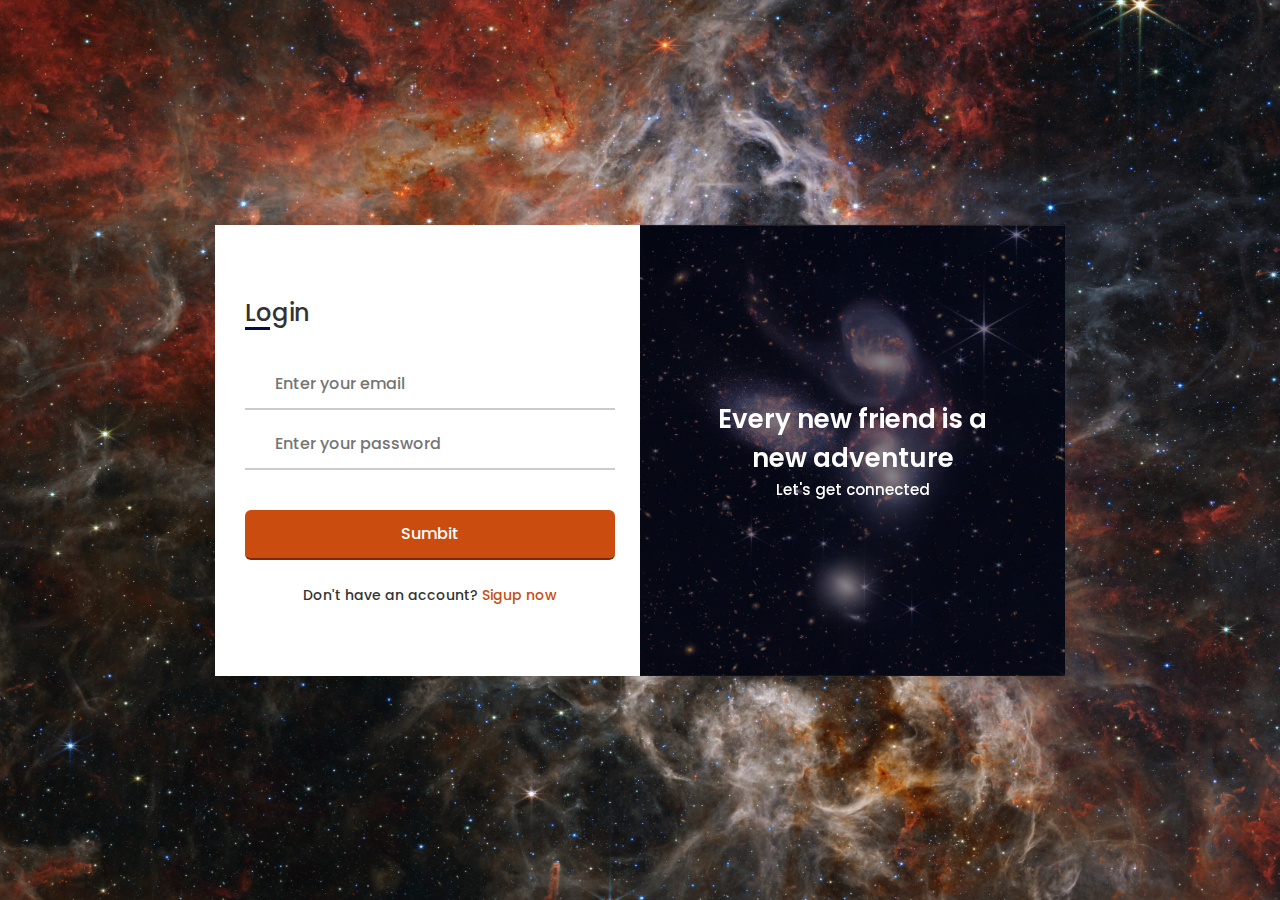
<file: HTML/index.html>
<!DOCTYPE html>
<html>
    <head>
        <title>Astronomy</title>
        <meta charset="utf-8">
        <link rel="stylesheet" href="../CSS/login.css">
    </head>
    <body>
        <div class="container">
            <input type="checkbox" id="flip">
            <div class="cover">
                <div class="front">
                    <img src="../Resources/JamesWebb/weic2208a.jpg" alt="">
                    <div class="text">
                        <span class="text-1">Every new friend is a <br> new adventure</span>
                        <span class="text-2">Let's get connected</span>
                    </div>
                </div>
                <div class="back">
                    <img class="backImg" src="../Resources/JamesWebb/weic2208a.jpg" alt="">
                    <div class="text">
                        <span class="text-1">Complete miles of journey <br> with one step</span>
                        <span class="text-2">Let's get started</span>
                    </div>
                </div>
            </div>
            <div class="forms">
                <div class="form-content">
                  <div class="login-form">
                    <div class="title">Login</div>
                  <form action="#" onsubmit="return false">
                    <div class="input-boxes">
                      <div class="input-box">
                        <i class="fas fa-envelope"></i>
                        <input id="loginEmail" type="email" placeholder="Enter your email" required>
                      </div>
                      <div class="input-box">
                        <i class="fas fa-lock"></i>
                        <input id="loginPassword" type="password" placeholder="Enter your password" required>
                      </div>
                      <!-- <div class="text"><a href="#">Forgot password?</a></div> -->
                      <div class="button input-box">
                        <input type="submit" value="Sumbit" onclick="loginAndRedirect()">
                      </div>
                      <div class="text sign-up-text">Don't have an account? <label for="flip">Sigup now</label></div>
                    </div>
                </form>
              </div>
                <div class="signup-form">
                    <div class="title">Signup</div>
                        <form action="#" onsubmit="return false">
                            <div class="input-boxes">
                                <div class="input-box">
                                    <i class="fas fa-user"></i>
                                    <input id="regUsername" type="text" placeholder="Enter your name" required>
                                </div>
                                <div class="input-box">
                                    <i class="fas fa-envelope"></i>
                                    <input id="regEmail" type="email" placeholder="Enter your email" required>
                                </div>
                                <div class="input-box">
                                    <i class="fas fa-lock"></i>
                                    <input id="regPassword" type="password" placeholder="Enter your password" required>
                                </div>
                                <div class="button input-box">
                                    <input type="submit" value="Sumbit" onclick="registerAndRedirect()">
                                </div>
                                <div class="text sign-up-text">Already have an account? <label for="flip">Login now</label></div>
                            </div>
                        </form>
                    </div>
                </div>
            </div>
        </div>
        <script src="../JS/telescopes.js"></script>
    </body>
</html>
</file>
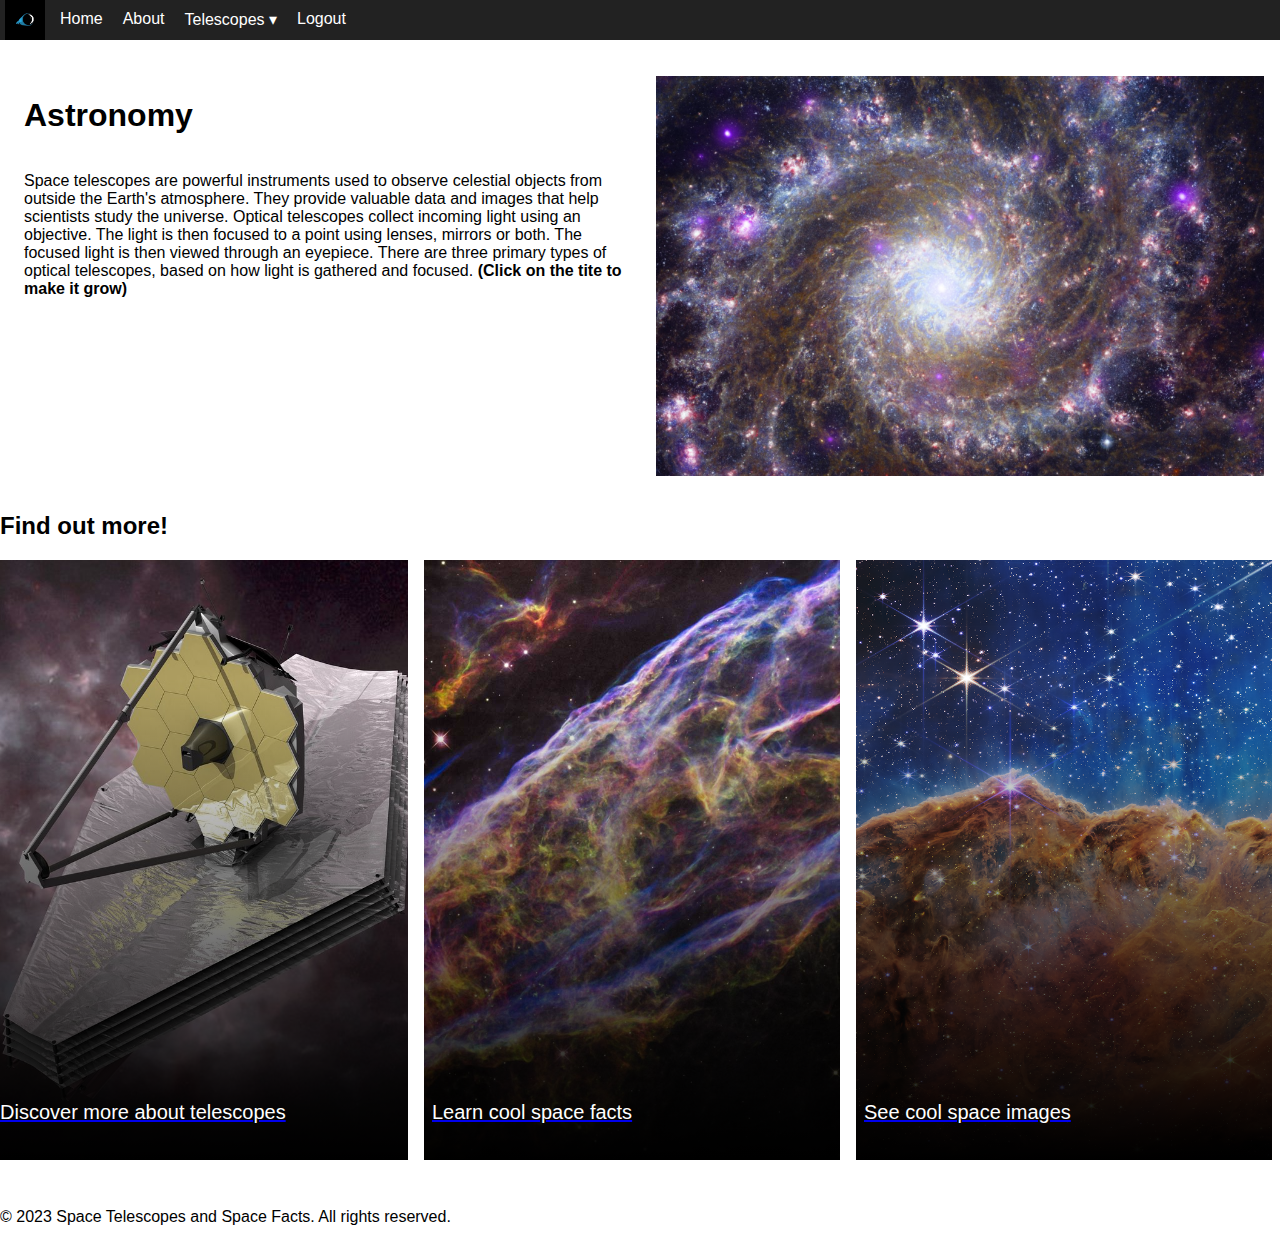
<file: HTML/about.html>
<!DOCTYPE html>
<html>
    <head>
        <title>Astronomy</title>
        <meta charset="utf-8">
        <link rel="stylesheet" href="../CSS/nav_bar.css">
        <!-- <link rel="stylesheet" href="../CSS/about.css"> -->
    </head>
    <body class="about">
        <header class="menu">
            <ul>
                <div class="logo"></div>
                <li><a href="home.html">Home</a></li>
                <li><a href="about.html">About</a></li>
                <li>
                    <a href="telescopes.html">Telescopes ▾</a>
                    <ul>
                        <li><a href="hubble.html">Hubble Space Telescope</a></li>
                        <li>
                            <a href="james.html">James Webb Space Telescope ▾</a>
                            <ul>
                                <li><a href="media.html">Media</a></li>
                                <li><a href="videos.html">Videos</a></li>
                            </ul>
                        </li>
                        <li><a href="facts.html">Facts</a></li>
                    </ul>
                </li>
                <li><a href="index.html">Logout</a></li>
            </ul>
        </header>
        <br>
        <br>
        <section>

            <div class="grid-row2">
                <div class="head">
                    <h1 id="fontBig" onclick="makeTextBig()">Astronomy</h1>
                    <p>Space telescopes are powerful instruments used to observe celestial objects from outside the Earth's atmosphere. 
                        They provide valuable data and images that help scientists study the universe.
                        Optical telescopes collect incoming light using an objective. The light is then focused to a point using lenses, 
                        mirrors or both. The focused light is then viewed through an eyepiece. There are three primary types of optical telescopes, 
                        based on how light is gathered and focused. <b>(Click on the tite to make it grow)</b>
                    </p>
                </div>
                <div class="imageDiv"></div>
            </div>


            <h2>Find out more!</h2>

            <div class="grid-row">
                <a href="telescopes.html">
                    <div class="imageCard1">
                        <div class="text">
                            <p>Discover more about telescopes</p>
                        </div>
                    </div>
                </a>
                <a href="facts.html">
                    <div class="imageCard2">
                        <div class="text">
                            <p>Learn cool space facts</p>
                        </div>
                    </div>
                </a>
                <a href="media.html">
                    <div class="imageCard3">
                        <div class="text">
                            <p>See cool space images</p>
                        </div>
                    </div>
                </a>
            </div>
        </section>
        <footer>
            <p>&copy; 2023 Space Telescopes and Space Facts. All rights reserved.</p>
        </footer>
        <script src="../JS/telescopes.js"></script>
    </body>
</html>
</file>
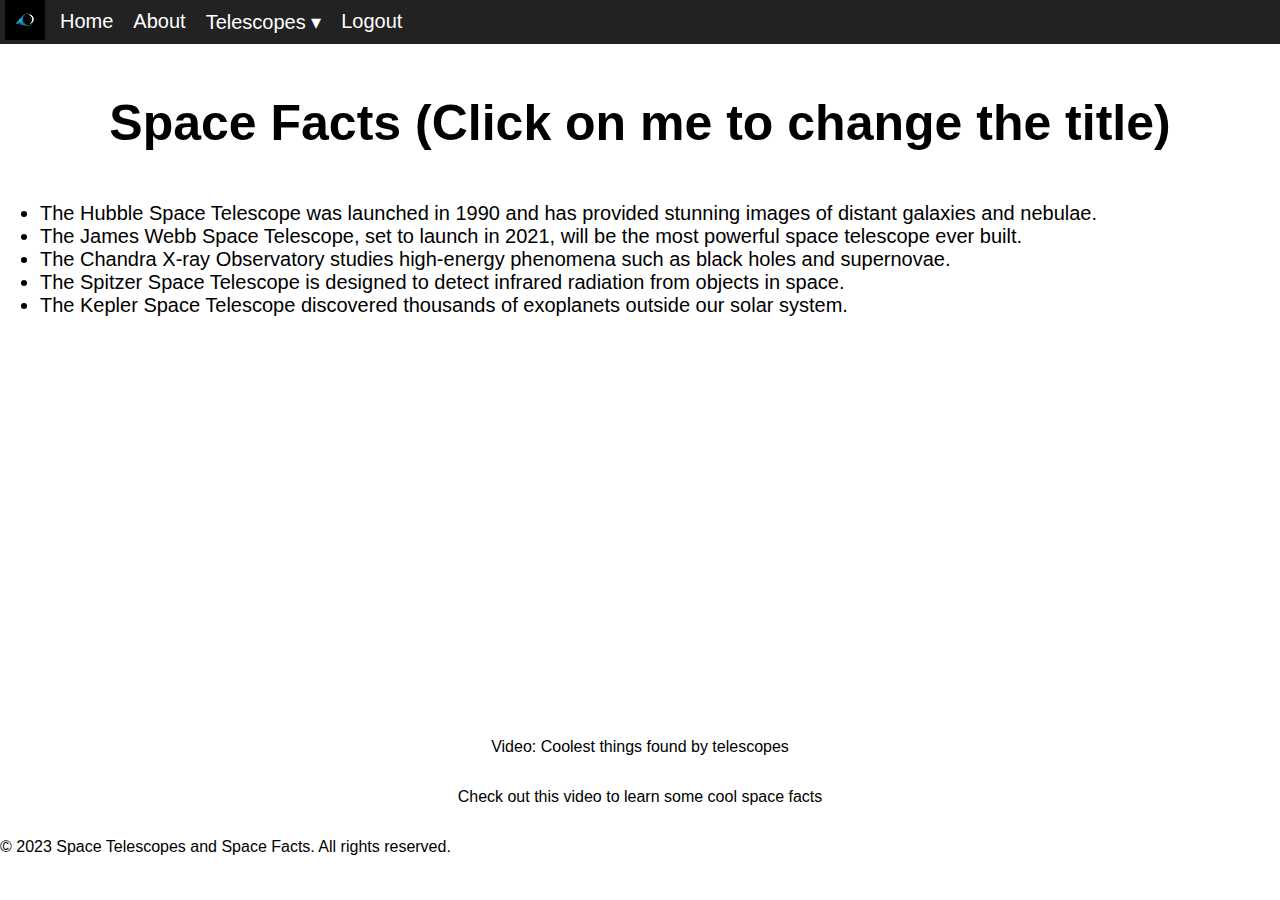
<file: HTML/facts.html>
<!DOCTYPE html>
<html>
    <head>
        <title>Astronomy</title>
        <meta charset="utf-8">
        <link rel="stylesheet" href="../CSS/nav_bar.css">
    </head>
    <body class="facts">
        <header class="menu">
            <ul>
                <div class="logo"></div>
                <li><a href="home.html">Home</a></li>
                <li><a href="about.html">About</a></li>
                <li>
                    <a href="telescopes.html">Telescopes ▾</a>
                    <ul>
                        <li><a href="hubble.html">Hubble Space Telescope</a></li>
                        <li>
                            <a href="james.html">James Webb Space Telescope ▾</a>
                            <ul>
                                <li><a href="media.html">Media</a></li>
                                <li><a href="videos.html">Videos</a></li>
                            </ul>
                        </li>
                        <li><a href="facts.html">Facts</a></li>
                    </ul>
                </li>
                <li><a href="index.html">Logout</a></li>
            </ul>
        </header>
        <section>
            <h2 id="contentChange" onclick="changeContent()">Space Facts (Click on me to change the title)</h2>
            <ul>
                <li>The Hubble Space Telescope was launched in 1990 and has provided stunning images of distant galaxies and nebulae.</li>
                <li>The James Webb Space Telescope, set to launch in 2021, will be the most powerful space telescope ever built.</li>
                <li>The Chandra X-ray Observatory studies high-energy phenomena such as black holes and supernovae.</li>
                <li>The Spitzer Space Telescope is designed to detect infrared radiation from objects in space.</li>
                <li>The Kepler Space Telescope discovered thousands of exoplanets outside our solar system.</li>
            </ul>
        </section>
        <div class="videoPlayer">
            <iframe width="560" height="315" src="https://www.youtube.com/embed/IOAJtfYFmLw?si=laSUnl-EDcq99cwR" title="YouTube video player" 
            frameborder="0" allow="accelerometer; autoplay; clipboard-write; encrypted-media; gyroscope; picture-in-picture; web-share" 
            allowfullscreen>
            </iframe>
            <p>Video: Coolest things found by telescopes</p>
            <p>Check out this video to learn some cool space facts</p>
        </div>
        <footer>
            <p>&copy; 2023 Space Telescopes and Space Facts. All rights reserved.</p>
        </footer>
        <script src="../JS/telescopes.js"></script>
    </body>
</html>
</file>
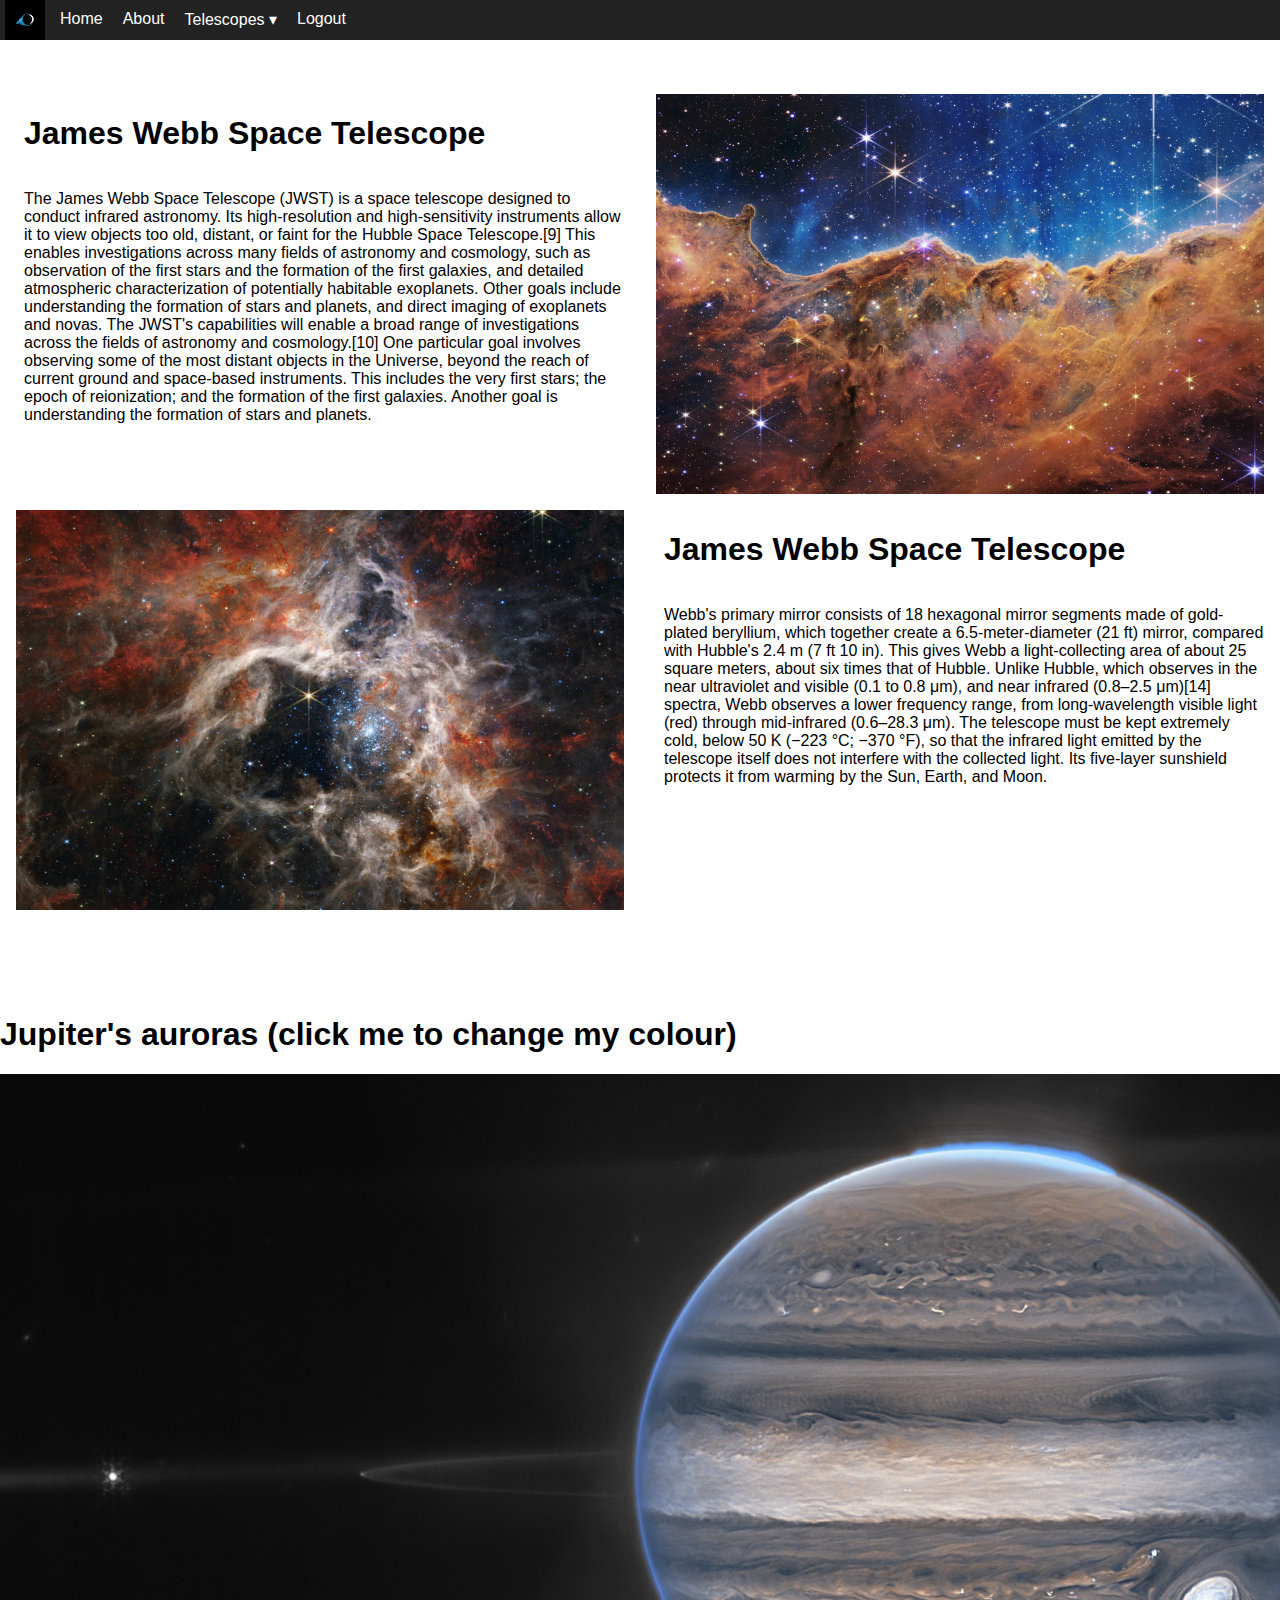
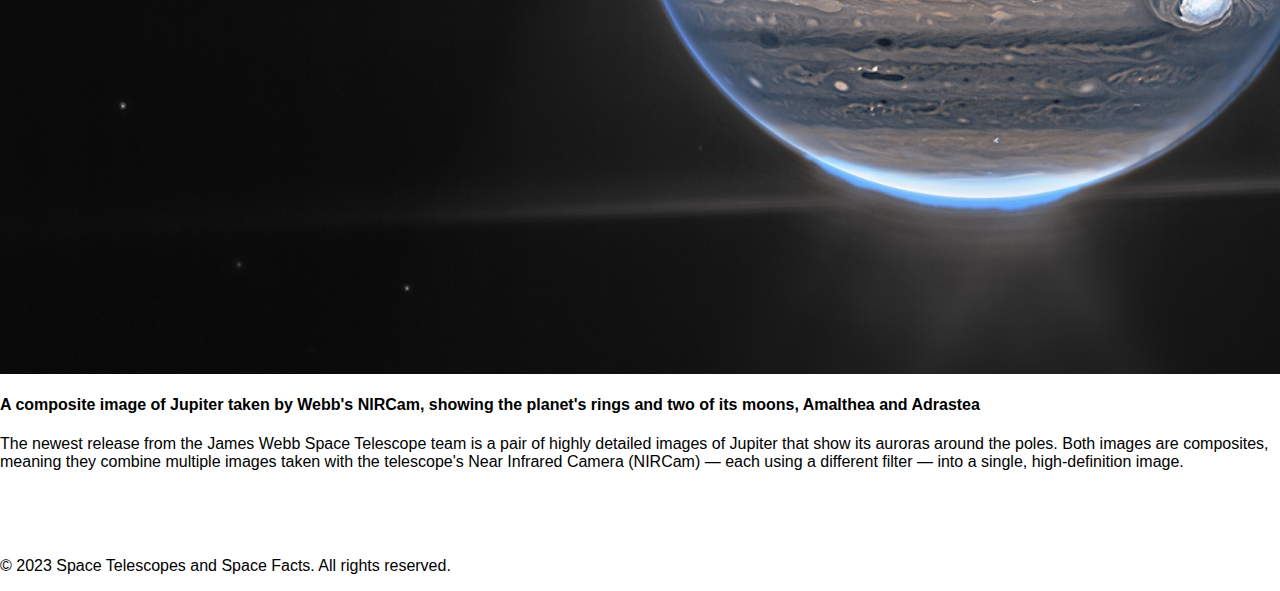
<file: HTML/james.html>
<!DOCTYPE html>
<html>
    <head>
        <title>Astronomy</title>
        <meta charset="utf-8">
        <link rel="stylesheet" href="../CSS/nav_bar.css">
    </head>
    <body class="jamesPage">
        <header class="menu">
            <ul>
                <div class="logo"></div>
                <li><a href="home.html">Home</a></li>
                <li><a href="about.html">About</a></li>
                <li>
                    <a href="telescopes.html">Telescopes ▾</a>
                    <ul>
                        <li><a href="hubble.html">Hubble Space Telescope</a></li>
                        <li>
                            <a href="james.html">James Webb Space Telescope ▾</a>
                            <ul>
                                <li><a href="media.html">Media</a></li>
                                <li><a href="videos.html">Videos</a></li>
                            </ul>
                        </li>
                        <li><a href="facts.html">Facts</a></li>
                    </ul>
                </li>
                <li><a href="index.html">Logout</a></li>
            </ul>
        </header>
        <br>
        <br>
        <br>

        <div class="grid-row2">
            <div class="head">
                <h1>James Webb Space Telescope</h1>
                <p>The James Webb Space Telescope (JWST) is a space telescope designed to conduct infrared astronomy. 
                    Its high-resolution and high-sensitivity instruments allow it to view objects too old, distant, or faint for 
                    the Hubble Space Telescope.[9] This enables investigations across many fields of astronomy and cosmology, such as 
                    observation of the first stars and the formation of the first galaxies, and detailed atmospheric characterization of 
                    potentially habitable exoplanets. Other goals include understanding the formation of stars and planets, and direct imaging
                    of exoplanets and novas. The JWST's capabilities will enable a broad range of investigations across the fields of
                    astronomy and cosmology.[10] One particular goal involves observing some of the most distant objects in the Universe,
                    beyond the reach of current ground and space-based instruments. This includes the very first stars; the epoch of reionization;
                    and the formation of the first galaxies. Another goal is understanding the formation of stars and planets.
                </p>
            </div>
            <div class="imageDiv2"></div>
        </div>
        <div class="grid-row2">
            <div class="imageDiv3"></div>
            <div class="head">
                <h1>James Webb Space Telescope</h1>
                <p>Webb's primary mirror consists of 18 hexagonal mirror segments made of gold-plated beryllium, which together create a
                     6.5-meter-diameter (21 ft) mirror, compared with Hubble's 2.4 m (7 ft 10 in). This gives Webb a light-collecting area 
                     of about 25 square meters, about six times that of Hubble. Unlike Hubble, which observes in the near ultraviolet and 
                     visible (0.1 to 0.8 μm), and near infrared (0.8–2.5 μm)[14] spectra, Webb observes a lower frequency range, from 
                     long-wavelength visible light (red) through mid-infrared (0.6–28.3 μm). The telescope must be kept extremely cold,
                      below 50 K (−223 °C; −370 °F), so that the infrared light emitted by the telescope itself does not interfere with 
                      the collected light. Its five-layer sunshield protects it from warming by the Sun, Earth, and Moon.
                </p>
            </div>
        </div>

        <div class="bigDiv">
            <div>
                <h1 id="colourChange" onclick="changefontColour()">Jupiter's auroras (click me to change my colour)</h1>
                <div>
                    <div class="imageDiv">
                    </div>
                    <div class="description">
                        <h4>A composite image of Jupiter taken by Webb's NIRCam, showing the planet's rings and two of its moons, Amalthea and Adrastea</h4>
                        <p>
                            The newest release from the James Webb Space Telescope team is a pair of highly detailed images of Jupiter 
                            that show its auroras around the poles. Both images are composites, meaning they combine multiple images 
                            taken with the telescope's Near Infrared Camera (NIRCam) — each using a different filter — into a single, 
                            high-definition image.                      
                        </p>
                    </div>
                </div>
            </div>
        </div>
        <br>
        <br>
        <br>
        <footer>
            <p>&copy; 2023 Space Telescopes and Space Facts. All rights reserved.</p>
        </footer>
        <script src="../JS/telescopes.js"></script>
    </body>
</html>
</file>
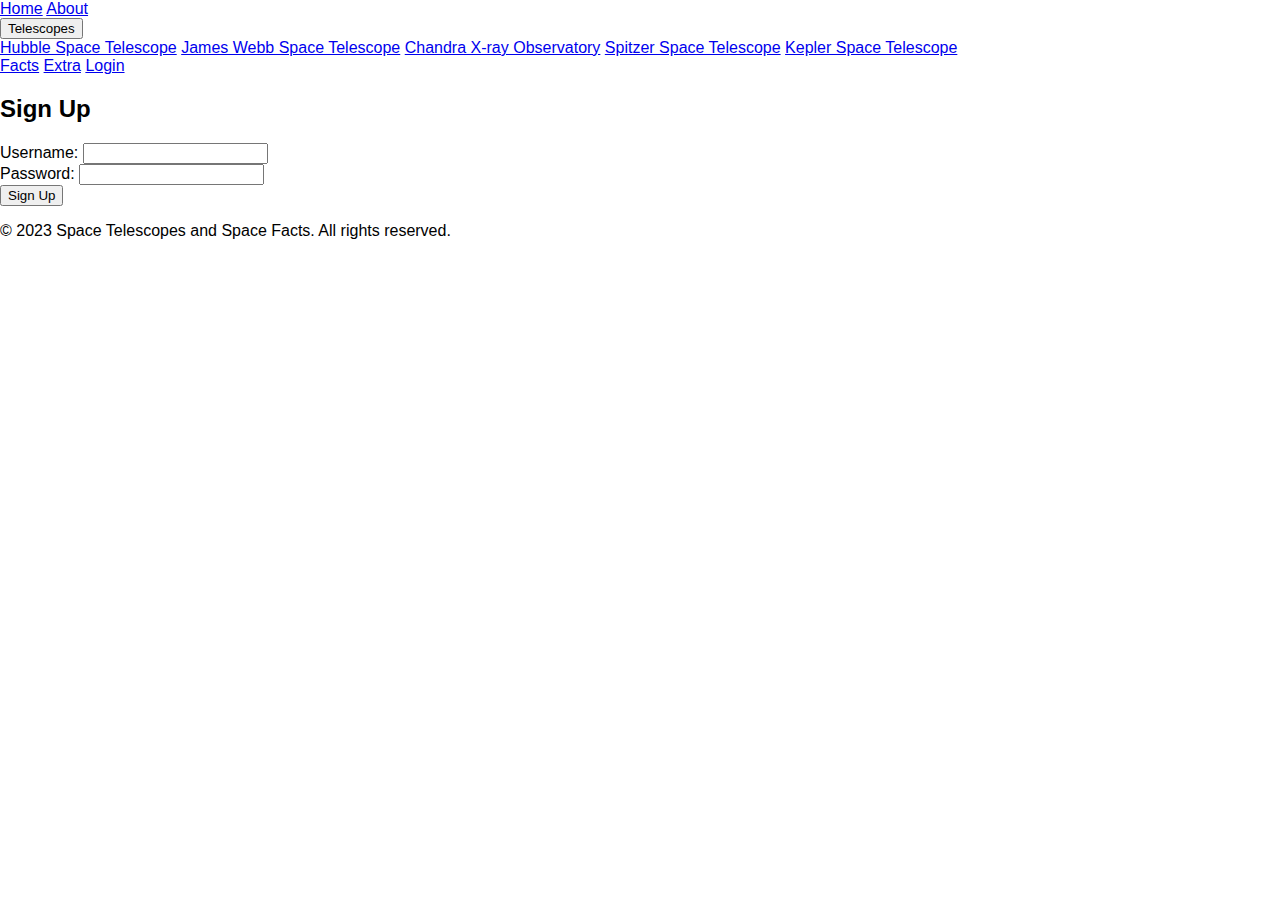
<file: HTML/sign_up.html>
<!DOCTYPE html>
<html>
    <head>
        <title>Astronomy</title>
        <meta charset="utf-8">
        <link rel="stylesheet" href="../CSS/nav_bar.css">
    </head>
    <body>
        <div class="topnav">
            <a href="index.html">Home</a>
            <a href="about.html">About</a>
            <div class="dropdown">
                <button onclick="window.location.href='telescopes.html';" class="dropbtn">Telescopes
                <!-- <i class="fa fa-caret-down"></i> -->
                </button>
                <div class="dropdown-content">
                    <a href="#">Hubble Space Telescope</a>
                    <a href="#">James Webb Space Telescope</a>
                    <a href="#">Chandra X-ray Observatory</a>
                    <a href="#">Spitzer Space Telescope</a>
                    <a href="#">Kepler Space Telescope</a>
                </div>
            </div>
            <a href="facts.html">Facts</a>
            <a href="extra.html">Extra</a>
            <a class="login " href="login.html">Login</a>
        </div>
        <section>
            <h2>Sign Up</h2>
            <form action="sign_up.php" method="post">
                <label for="username">Username:</label>
                <input type="text" id="username" name="username" required><br>
                <label for="password">Password:</label>
                <input type="password" id="password" name="password" required><br>
                <input type="submit" value="Sign Up">
            </form>
        </section>
        <footer>
            <p>&copy; 2023 Space Telescopes and Space Facts. All rights reserved.</p>
        </footer>
    </body>
</html>
</file>
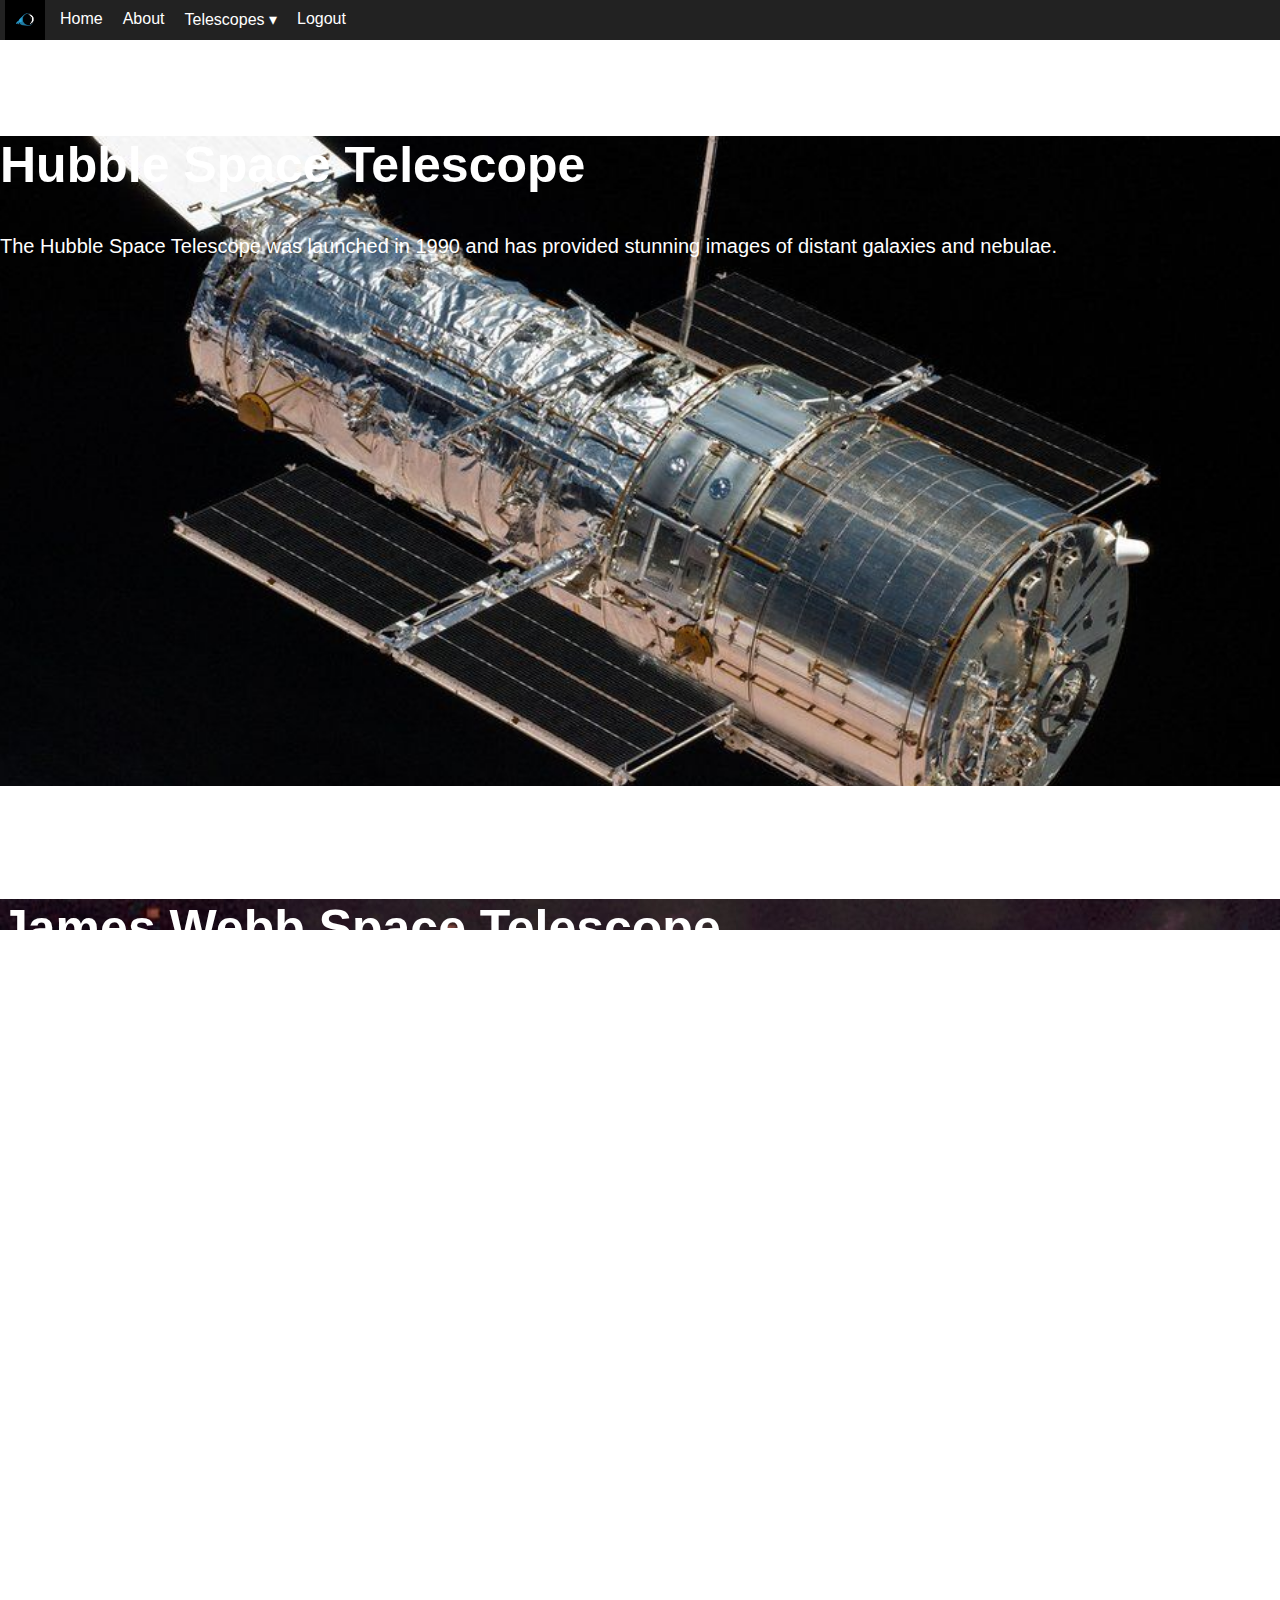
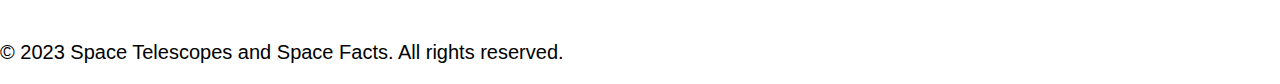
<file: HTML/telescopes.html>
<!DOCTYPE html>
<html>
    <head>
        <title>Astronomy</title>
        <meta charset="utf-8">
        <link rel="stylesheet" href="../CSS/nav_bar.css">
        <!-- <link rel="stylesheet" href="../CSS/images.css"> -->
    </head>
    <body class="slideshows">
        <header class="menu">
            <ul>
                <div class="logo"></div>
                <li><a href="home.html">Home</a></li>
                <li><a href="about.html">About</a></li>
                <li>
                    <a href="telescopes.html">Telescopes ▾</a>
                    <ul>
                        <li><a href="hubble.html">Hubble Space Telescope</a></li>
                        <li>
                            <a href="james.html">James Webb Space Telescope ▾</a>
                            <ul>
                                <li><a href="media.html">Media</a></li>
                                <li><a href="videos.html">Videos</a></li>
                            </ul>
                        </li>
                        <li><a href="facts.html">Facts</a></li>
                    </ul>
                </li>
                <li><a href="index.html">Logout</a></li>
            </ul>
        </header>
        <br>
        <br>
        <br>
        
        <div id="HubbleDiv" onmouseover="changeHubbleBackground()" onmouseout="restoreHubbleBackground()">
            <div>
                <h2 id="T1">Hubble Space Telescope</h2>
                <p>The Hubble Space Telescope was launched in 1990 and has provided stunning images of distant galaxies and nebulae.</p>
            </div>
        </div>
        <br>
        <br>
        <br>
        <br>
        <div id="JamesDiv" onmouseover="changeWebbBackground()" onmouseout="restoreWebbBackground()">
            <div>
                <h2 id="T2">James Webb Space Telescope</h2>
                <p>The James Webb Space Telescope, set to launch in 2021, will be the most powerful space telescope ever built.</p>
            </div>
        </div>
        
        <br>
        <br>
        <br>
        <br>
        <footer>
            <p style="color: black;">&copy; 2023 Space Telescopes and Space Facts. All rights reserved.</p>   
        </footer>
        <script src="../JS/telescopes.js"></script>
    </body>
</html>
</file>
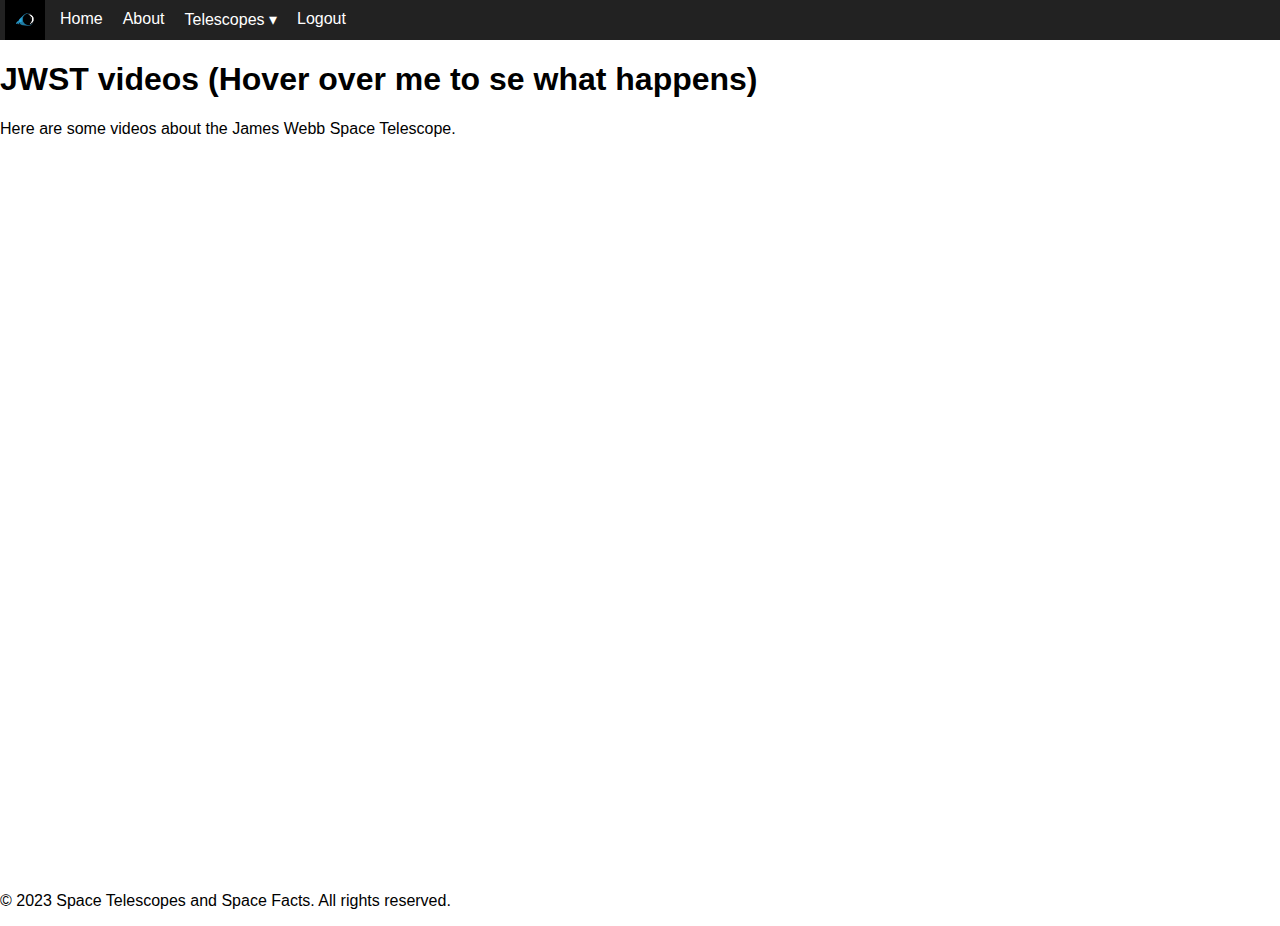
<file: HTML/videos.html>
<!DOCTYPE html>
<html>
    <head>
        <title>Astronomy</title>
        <meta charset="utf-8">
        <link rel="stylesheet" href="../CSS/nav_bar.css">
    </head>
    <body class="videosPage">
        <header class="menu">
            <ul>
                <div class="logo"></div>
                <li><a href="home.html">Home</a></li>
                <li><a href="about.html">About</a></li>
                <li>
                    <a href="telescopes.html">Telescopes ▾</a>
                    <ul>
                        <li><a href="hubble.html">Hubble Space Telescope</a></li>
                        <li>
                            <a href="james.html">James Webb Space Telescope ▾</a>
                            <ul>
                                <li><a href="media.html">Media</a></li>
                                <li><a href="videos.html">Videos</a></li>
                            </ul>
                        </li>
                        <li><a href="facts.html">Facts</a></li>
                    </ul>
                </li>
                <li><a href="index.html">Logout</a></li>
            </ul>
        </header>

        <div>
            <h1  id="hide" onmouseover="hideElement()" onmouseout="showElement()">JWST videos (Hover over me to se what happens)</h1>
            <p>Here are some videos about the James Webb Space Telescope.</p>
            <div class="videoPlayer">
                <iframe width="560" height="315" src="https://www.youtube.com/embed/fmlzPi01D1c?si=x9-Ny8I5POKTSu7_" 
                title="YouTube video player" frameborder="0" allow="accelerometer; autoplay; clipboard-write; encrypted-media; 
                gyroscope; picture-in-picture; web-share" allowfullscreen>
                </iframe>
                <br>
                <iframe width="560" height="315" src="https://www.youtube.com/embed/tnbSIbsF4t4?si=owE9tBSe0Jb8JEXl" 
                title="YouTube video player" frameborder="0" allow="accelerometer; autoplay; clipboard-write; encrypted-media; gyroscope;
                picture-in-picture; web-share" allowfullscreen>
                </iframe>
            </div>
        </div>

        <footer>
            <p>&copy; 2023 Space Telescopes and Space Facts. All rights reserved.</p>
        </footer>
        <script src="../JS/telescopes.js"></script>
    </body>
</html>
</file>
<file: CSS/login.css>
@import url('https://fonts.googleapis.com/css2?family=Poppins:wght@200;300;400;500;600;700&display=swap');
*{
  margin: 0;
  padding: 0;
  box-sizing: border-box;
  font-family: "Poppins" , sans-serif;
}
body{
  min-height: 100vh;
  display: flex;
  align-items: center;
  justify-content: center;
  background-image: url(../Resources/JamesWebb/weic2212a.jpg);
  background-repeat: no-repeat;
  background-size: cover;
  background-position: center;
  background-attachment: fixed;
  padding: 30px;
}
.container{
  position: relative;
  max-width: 850px;
  width: 100%;
  background: #fff;
  padding: 40px 30px;
  box-shadow: 0 5px 10px rgba(0,0,0,0.2);
  perspective: 2700px;
}
.container .cover{
  position: absolute;
  top: 0;
  left: 50%;
  height: 100%;
  width: 50%;
  z-index: 98;
  transition: all 1s ease;
  transform-origin: left;
  transform-style: preserve-3d;
}
.container #flip:checked ~ .cover{
  transform: rotateY(-180deg);
}
 .container .cover .front,
 .container .cover .back{
  position: absolute;
  top: 0;
  left: 0;
  height: 100%;
  width: 100%;
}
.cover .back{
  transform: rotateY(180deg);
  backface-visibility: hidden;
}
.container .cover::before,
.container .cover::after{
  content: '';
  position: absolute;
  height: 100%;
  width: 100%;
  background: rgb(1, 7, 32);
  opacity: 0.5;
  z-index: 12;
}
.container .cover::after{
  opacity: 0.3;
  transform: rotateY(180deg);
  backface-visibility: hidden;
}
.container .cover img{
  position: absolute;
  height: 100%;
  width: 100%;
  object-fit: cover;
  z-index: 10;
}
.container .cover .text{
  position: absolute;
  z-index: 130;
  height: 100%;
  width: 100%;
  display: flex;
  flex-direction: column;
  align-items: center;
  justify-content: center;
}
.cover .text .text-1,
.cover .text .text-2{
  font-size: 26px;
  font-weight: 600;
  color: #fff;
  text-align: center;
}
.cover .text .text-2{
  font-size: 15px;
  font-weight: 500;
}
.container .forms{
  height: 100%;
  width: 100%;
  background: #fff;
}
.container .form-content{
  display: flex;
  align-items: center;
  justify-content: space-between;
}
.form-content .login-form,
.form-content .signup-form{
  width: calc(100% / 2 - 25px);
}
.forms .form-content .title{
  position: relative;
  font-size: 24px;
  font-weight: 500;
  color: #333;
}
.forms .form-content .title:before{
  content: '';
  position: absolute;
  left: 0;
  bottom: 0;
  height: 3px;
  width: 25px;
  background: #000c48;
}
.forms .signup-form  .title:before{
  width: 20px;
}
.forms .form-content .input-boxes{
  margin-top: 30px;
}
.forms .form-content .input-box{
  display: flex;
  align-items: center;
  height: 50px;
  width: 100%;
  margin: 10px 0;
  position: relative;
}
.form-content .input-box input{
  height: 100%;
  width: 100%;
  outline: none;
  border: none;
  padding: 0 30px;
  font-size: 16px;
  font-weight: 500;
  border-bottom: 2px solid rgba(0,0,0,0.2);
  transition: all 0.3s ease;
}
.form-content .input-box input:focus,
.form-content .input-box input:valid{
  border-color: rgb(126, 42, 0);
}
.form-content .input-box i{
  position: absolute;
  color: rgb(166, 57, 2);
  font-size: 17px;
}
.forms .form-content .text{
  font-size: 14px;
  font-weight: 500;
  color: #333;
}
.forms .form-content .text a{
  text-decoration: none;
}
.forms .form-content .text a:hover{
  text-decoration: underline;
}
.forms .form-content .button{
  color: #fff;
  margin-top: 40px;
}
.forms .form-content .button input{
  color: #fff;
  background: rgb(202, 77, 15);
  border-radius: 6px;
  padding: 0;
  cursor: pointer;
  transition: all 0.4s ease;
}
.forms .form-content .button input:hover{
  background: rgb(158, 60, 11);
}
.forms .form-content label{
  color: rgb(202, 77, 15);;
  cursor: pointer;
}
.forms .form-content label:hover{
  text-decoration: underline;
}
.forms .form-content .login-text,
.forms .form-content .sign-up-text{
  text-align: center;
  margin-top: 25px;
}
.container #flip{
  display: none;
}

/* .backImg{
    background-repeat: no-repeat;
    background-size: cover;
    background-position: center;
    background-attachment: fixed;
    
} */

@media (max-width: 730px) {
  .container .cover{
    display: none;
  }
  .form-content .login-form,
  .form-content .signup-form{
    width: 100%;
  }
  .form-content .signup-form{
    display: none;
  }
  .container #flip:checked ~ .forms .signup-form{
    display: block;
  }
  .container #flip:checked ~ .forms .login-form{
    display: none;
  }
}
</file>
<file: CSS/nav_bar.css>
body {
    margin: 0;
    font-family: Arial, Helvetica, sans-serif;
}

.menu {
    background: #222;
}

.menu ul {
    all: unset;
    list-style: none;
    display: flex;
    flex-wrap: wrap;
    background: #222;
}
.menu ul li {
    position: relative;
}
.menu ul li a {
    display: block;
    padding: 10px;
}

/* Style the submenus */
.menu ul li ul {
    position: absolute;
    display: none;
    flex-direction: column;
}

.menu ul ul li {
    width: max-content;
    min-width: 100%;
    max-width: 200px;
}

.menu ul a {
    all: unset;
    color: #fff;
    cursor: pointer;
}

.menu ul a:hover {
    background: 
rgba(0, 0, 0, 0.7);
}

.menu ul li:hover > ul {
    display: flex; /* Show submenus on hover */
}

/* Style the third-level submenu */
.menu ul ul ul {
    top: 0;
    left: 100%;
}

.menu .logo {
    background-image: url(../Resources/logo.jpg);
    background-repeat: no-repeat;
    background-size: cover;
    background-position: center;
    background-attachment: scroll;
    margin-left: 5px;
    margin-right: 5px;
    width: 40px;
    height: 40px;
}

.slideshows #HubbleDiv, #JamesDiv, #ChandraDiv, #SpitzerDiv, #KeplerDiv {
    background-repeat: no-repeat;
    background-size: cover;
    background-position: center;
    background-attachment: fixed;
    height: 650px;
}

.slideshows #HubbleDiv {
    background-image: url(../Resources/Hubble/_111493221_s125e012033_1.jpg);
}

.slideshows #JamesDiv {
    background-image: url(../Resources/JamesWebb/jwst_poster02.jpg);
}

.slideshows h2 {
    color: white;
    font-size: 50px;
    text-align: left;
    font-family: "inter", sans-serif;
    font-weight: extra-bold;
}

.slideshows p {
    color: white;
    font-size: 20px;
    text-align: left;
    font-family: "Public Sans Web", sans-serif;

}

.slideshows #HubblePrevButton, #JamesPrevButton {
    background-color: transparent;
    border: none;
    color: white;
    padding: 15px 32px;
    text-align: center;
    text-decoration: none;
    display: inline-block;
    font-size: 20px;
    font-family: "Public Sans Web", sans-serif;
    font-weight: bold;
    margin: 4px 2px;
    cursor: pointer;
    border-radius: 12px;
}

.slideshows #HubbleNextButton, #JamesNextButton {
    background-color: transparent;
    border: none;
    color: white;
    padding: 15px 32px;
    text-align: center;
    text-decoration: none;
    display: inline-block;
    font-size: 20px;
    font-family: "Public Sans Web", sans-serif;
    font-weight: bold;
    margin: 4px 2px;
    cursor: pointer;
    border-radius: 12px;
    align-items: right;
}

.home h2{
    text-align: center;
    font-size: 50px;
    font-family: 'Roboto', sans-serif;
    color: black;
    margin-top: 50px;
    margin-bottom: 50px;
}

/* .home p{
    text-align: center;
    font-size: 20px;
    font-family: 'Roboto', sans-serif;
    color: black;
    margin-top: 50px;
    margin-bottom: 50px;
} */

.home #TelescopesPrevButton, #TelescopesNextButton{
    background-color: transparent;
    border: none;
    color: white;
    padding: 15px 32px;
    text-align: center;
    text-decoration: none;
    display: inline-block;
    font-size: 20px;
    font-family: 'Roboto', sans-serif;
    font-weight: bold;
    margin: 4px 2px;
    cursor: pointer;
    border-radius: 12px;
}

.home .PopularTelescopes{
    display: flex;
    flex-wrap: wrap;
    justify-content: space-between;
    flex-direction: column;
    align-items: baseline;
}

.home .TelescopesList{
    display: flex;
    flex-wrap: nowrap;
    justify-content: space-evenly;
    align-items: flex-start;
    flex-direction: column;
    margin-bottom: 50px;
}

.home .description{
    display: flex;
    flex-direction: column;
    justify-content: flex-start;
    align-items: flex-start;
    width: 300px;
    height: 400px;
}

.home #TelescopesDiv{
    background-repeat: no-repeat;
    background-size: cover;
    background-position: center;
    background-attachment: scroll;
    height: 400px;
    width: 400px;
    margin-bottom: 90px;
}

.home .bigDiv{
    display: flex;
    flex-wrap: wrap;
    justify-content: space-around;
    align-items: center;
    flex-direction: row;
    margin-top: 90px;
}

.home .imageDiv{
    background-image: url(../Resources/JamesWebb/1325386.jpeg);
    background-size: cover;
    background-position: center;
    background-attachment: scroll;
    height: 300px;
    width: 300px;
}

.home .div1{
    background-image: url(../Resources/Kepler/oFJzShZ98q95dEJNFy8HdW.jpg);
    background-size: cover;
    background-position: center;
    background-attachment: fixed;
    height: 500px;
}

.home li{
    text-align: left;
    font-size: 20px;
    font-family: 'Roboto', sans-serif;
    color: black;
}

.home #words{
    text-align: center;
    font-size: 20px;
    font-family: 'Roboto', sans-serif;
    color: black;
    margin-top: 50px;
    margin-bottom: 50px;
}


.about .h1{
    text-align: left;
    font-size: 50px;
    font-family: 'inter', sans-serif;
    color: black;
    margin-top: 50px;
    margin-bottom: 50px;
}

.about .h2{
    text-align: left;
    font-size: 50px;
    font-family: 'inter', sans-serif;
    color: black;
    margin-top: 50px;
    margin-bottom: 50px;
}

.about .p{
    text-align: center;
    font-size: 20px;
    font-family:'Public Sans Web', sans-serif;
    color: black;
    margin-top: 50px;
    margin-bottom: 50px;
}

.about .imageCard1, .imageCard2, .imageCard3 {
    width: 400px; /* Increase the width */
    height: 600px; /* Increase the height */
    display: flex;
    flex-direction: column;
    justify-content: flex-end;
    align-items: flex-start;
}

.about .imageCard1{
    background-image: linear-gradient(to bottom, rgba(0,0,0,0) 20%, rgba(0,0,0,1)),url(../Resources/JamesWebb/jwst_poster02.jpg);
    background-repeat: no-repeat;
    background-size: cover;
    background-position: center;
    background-attachment: scroll;
    padding-left: 0.5rem;
    padding-right: 0.5rem;
    margin-bottom: 2rem;
    flex: 0 1 auto;
    margin-right: 1rem; /* Add margin-right to create space */
}

.about .imageCard2{
    background-image: linear-gradient(to bottom, rgba(0,0,0,0) 20%, rgba(0,0,0,1)),url(../Resources/Hubble/hubble-30th-veil-nebula.jpg);
    background-repeat: no-repeat;
    background-size: cover;
    background-position: center;
    background-attachment: scroll;
    padding-left: 0.5rem;
    padding-right: 0.5rem;
    margin-bottom: 2rem;
    flex: 0 1 auto;
    margin-right: 1rem; /* Add margin-right to create space */
}

.about .imageCard3{
    background-image: linear-gradient(to bottom, rgba(0,0,0,0) 20%, rgba(0,0,0,1)),url(../Resources/JamesWebb/Carina-Nebula.webp);
    background-repeat: no-repeat;
    background-size: cover;
    background-position: center;
    background-attachment: scroll;
    padding-left: 0.5rem;
    padding-right: 0.5rem;
    margin-bottom: 2rem;
    flex: 0 1 auto;
    margin-right: 1rem; /* Add margin-right to create space */
}

.about .grid-row{
    display: flex;
    flex-wrap: wrap;
    margin-left: -0.5rem;
    margin-right: -0.5rem;
    justify-content: center;
    align-items: center;
}

.about .text{
    color: white;
    font-size: 20px;
    font-family: 'Roboto', sans-serif;
    margin-bottom: 1rem;
}

.about .imageDiv{
    background-image: url(../Resources/ChandraX-ray/XFV8msbEKcKTCACcMzUVMd.jpg);
    background-repeat: no-repeat;
    background-size: cover;
    background-position: center;
    background-attachment: scroll;
    display: flex;
    flex-direction: column;
    justify-content: flex-end;
    align-items: flex-start;
    width: 600px; /* Increase the width */
    height: 400px;
    margin-bottom: 1rem;
    padding-left: 0.5rem;
}

.about .head{
    width: 600px; /* Increase the width */
    height: 400px;
    display: flex;
    margin-bottom: 1rem;
    padding-left: 0.5rem;
    flex-direction: column;
}

.about .grid-row2 {
    display: flex;
    flex-wrap: wrap;
    justify-content: space-around;
    align-items: center;
    flex-direction: row;

}

.hubblePage .h1{
    text-align: left;
    font-size: 50px;
    font-family: 'inter', sans-serif;
    color: black;
    margin-top: 50px;
    margin-bottom: 50px;
}

.hubblePage .h2{
    text-align: left;
    font-size: 50px;
    font-family: 'inter', sans-serif;
    color: black;
    margin-top: 50px;
    margin-bottom: 50px;
}

.hubblePage .p{
    text-align: center;
    font-size: 20px;
    font-family:'Public Sans Web', sans-serif;
    color: black;
    margin-top: 50px;
    margin-bottom: 50px;
}

.hubblePage .imageDiv2{
    background-image: url(../Resources/Hubble/heic0601a.jpg);
    background-repeat: no-repeat;
    background-size: cover;
    background-position: center;
    background-attachment: scroll;
    display: flex;
    flex-direction: column;
    justify-content: flex-end;
    align-items: flex-start;
    width: 600px; /* Increase the width */
    height: 400px;
    margin-bottom: 1rem;
    padding-left: 0.5rem;
}

.hubblePage .head{
    width: 600px; /* Increase the width */
    height: 400px;
    display: flex;
    margin-bottom: 1rem;
    padding-left: 0.5rem;
    flex-direction: column;
}

.hubblePage .grid-row2 {
    display: flex;
    flex-wrap: wrap;
    justify-content: space-around;
    align-items: center;
    flex-direction: row;

}

.hubblePage .imageDiv3{
    background-image: url(../Resources/Hubble/hubble-30th-veil-nebula.jpg);
    background-repeat: no-repeat;
    background-size: cover;
    background-position: center;
    background-attachment: scroll;
    display: flex;
    flex-direction: column;
    justify-content: flex-end;
    align-items: flex-start;
    width: 600px; /* Increase the width */
    height: 400px;
    margin-bottom: 1rem;
    padding-left: 0.5rem;
}

.hubblePage .imageDiv{
    background-image: url(../Resources/Hubble/STScI-01EVSTMRKJVY7Y4Y2QXNCH2TFH.png);
    background-size: cover;
    background-position: center;
    background-attachment: scroll;
    height: 900px;
}

.hubblePage .bigDiv{
    justify-content: space-around;
    align-items: center;
    margin-top: 90px;
}
/*****************************************************************************************/

.jamesPage .h1{
    text-align: left;
    font-size: 50px;
    font-family: 'inter', sans-serif;
    color: black;
    margin-top: 50px;
    margin-bottom: 50px;
}

.jamesPage .h2{
    text-align: left;
    font-size: 50px;
    font-family: 'inter', sans-serif;
    color: black;
    margin-top: 50px;
    margin-bottom: 50px;
}

.jamesPage .p{
    text-align: center;
    font-size: 20px;
    font-family:'Public Sans Web', sans-serif;
    color: black;
    margin-top: 50px;
    margin-bottom: 50px;
}

.jamesPage .imageDiv2{
    background-image: url(../Resources/JamesWebb/Carina-Nebula.webp);
    background-repeat: no-repeat;
    background-size: cover;
    background-position: center;
    background-attachment: scroll;
    display: flex;
    flex-direction: column;
    justify-content: flex-end;
    align-items: flex-start;
    width: 600px; /* Increase the width */
    height: 400px;
    margin-bottom: 1rem;
    padding-left: 0.5rem;
}

.jamesPage .head{
    width: 600px; /* Increase the width */
    height: 400px;
    display: flex;
    margin-bottom: 1rem;
    padding-left: 0.5rem;
    flex-direction: column;
}

.jamesPage .grid-row2 {
    display: flex;
    flex-wrap: wrap;
    justify-content: space-around;
    align-items: center;
    flex-direction: row;

}

.jamesPage .imageDiv3{
    background-image: url(../Resources/JamesWebb/weic2212a.jpg);
    background-repeat: no-repeat;
    background-size: cover;
    background-position: center;
    background-attachment: scroll;
    display: flex;
    flex-direction: column;
    justify-content: flex-end;
    align-items: flex-start;
    width: 600px; /* Increase the width */
    height: 400px;
    margin-bottom: 1rem;
    padding-left: 0.5rem;
}

.jamesPage .imageDiv{
    background-image: url(../Resources/JamesWebb/UCFedHhDd4r29qjKmvNE3X.jpg);
    background-size: cover;
    background-position: center;
    background-attachment: scroll;
    height: 900px;
}

.jamesPage .bigDiv{
    justify-content: space-around;
    align-items: center;
    margin-top: 90px;
}

.facts .videoPlayer{
    display: flex;
    flex-direction: column;
    justify-content: center;
    align-items: center;
    margin-top: 90px;
}

.facts h2{
    text-align: center;
    font-size: 50px;
    font-family: 'inter', sans-serif;
    color: black;
    margin-top: 50px;
    margin-bottom: 50px;
}

.facts li{
    text-align: left;
    font-size: 20px;
    font-family: 'Roboto', sans-serif;
    color: black;
}

.videosPage .videoPlayer{
    display: flex;
    flex-direction: column;
    justify-content: center;
    align-items: center;
    margin-top: 90px;
}


.media .mediaGrid-row2 {
    display: flex;
    flex-wrap: wrap;
    justify-content: space-around;
    align-items: center;
    flex-direction: row;

}

.media .mediaImageDiv1{
    background-image: url(../Resources/Hubble/heic0601a.jpg);
    background-repeat: no-repeat;
    background-size: cover;
    background-position: center;
    background-attachment: scroll;
    display: flex;
    flex-direction: column;
    justify-content: flex-end;
    align-items: flex-start;
    width: 600px; /* Increase the width */
    height: 400px;
    margin-bottom: 1rem;
    padding-left: 0.5rem;
}

.media .mediaImageDiv2{
    background-image: url(../Resources/Hubble/maxresdefault.jpg);
    background-repeat: no-repeat;
    background-size: cover;
    background-position: center;
    background-attachment: scroll;
    display: flex;
    flex-direction: column;
    justify-content: flex-end;
    align-items: flex-start;
    width: 600px; /* Increase the width */
    height: 400px;
    margin-bottom: 1rem;
    padding-left: 0.5rem;
}

.media .mediaImageDiv3{
    background-image: url(../Resources/JamesWebb/Carina-Nebula.webp);
    background-repeat: no-repeat;
    background-size: cover;
    background-position: center;
    background-attachment: scroll;
    display: flex;
    flex-direction: column;
    justify-content: flex-end;
    align-items: flex-start;
    width: 600px; /* Increase the width */
    height: 400px;
    margin-bottom: 1rem;
    padding-left: 0.5rem;
}

.media .mediaImageDiv4{
    background-image: url(../Resources/Spitzer/Crab_Nebula.jpeg);
    background-repeat: no-repeat;
    background-size: cover;
    background-position: center;
    background-attachment: scroll;
    display: flex;
    flex-direction: column;
    justify-content: flex-end;
    align-items: flex-start;
    width: 600px; /* Increase the width */
    height: 400px;
    margin-bottom: 1rem;
    padding-left: 0.5rem;
}

.media .mediaImageDiv5{
    background-image: url(../Resources/JamesWebb/UCFedHhDd4r29qjKmvNE3X.jpg);
    background-size: cover;
    background-position: center;
    background-attachment: fixed;
    height: 500px;
}

.media .mediaGrid-row{
    display: flex;
    flex-wrap: wrap;
    margin-left: -0.5rem;
    margin-right: -0.5rem;
    justify-content: center;
    align-items: center;
}

.media .mediaImageCard1, .mediaImageCard2, .mediaImageCard3 {
    width: 400px; /* Increase the width */
    height: 600px; /* Increase the height */
    display: flex;
    flex-direction: column;
    justify-content: flex-end;
    align-items: flex-start;
}

.media .mediaImageCard1{
    background-image: linear-gradient(to bottom, rgba(0,0,0,0) 20%, rgba(0,0,0,1)),url(../Resources/ChandraX-ray/intro-import.jpg);
    background-repeat: no-repeat;
    background-size: cover;
    background-position: center;
    background-attachment: scroll;
    padding-left: 0.5rem;
    padding-right: 0.5rem;
    margin-bottom: 2rem;
    flex: 0 1 auto;
    margin-right: 1rem; /* Add margin-right to create space */
}

.media .mediaImageCard2{
    background-image: linear-gradient(to bottom, rgba(0,0,0,0) 20%, rgba(0,0,0,1)),url(../Resources/Kepler/oFJzShZ98q95dEJNFy8HdW.jpg);
    background-repeat: no-repeat;
    background-size: cover;
    background-position: center;
    background-attachment: scroll;
    padding-left: 0.5rem;
    padding-right: 0.5rem;
    margin-bottom: 2rem;
    flex: 0 1 auto;
    margin-right: 1rem; /* Add margin-right to create space */
}

.media .mediaImageCard3{
    background-image: linear-gradient(to bottom, rgba(0,0,0,0) 20%, rgba(0,0,0,1)),url(../Resources/JamesWebb/weic2212a.jpg);
    background-repeat: no-repeat;
    background-size: cover;
    background-position: center;
    background-attachment: scroll;
    padding-left: 0.5rem;
    padding-right: 0.5rem;
    margin-bottom: 2rem;
    flex: 0 1 auto;
    margin-right: 1rem; /* Add margin-right to create space */
}
</file>
